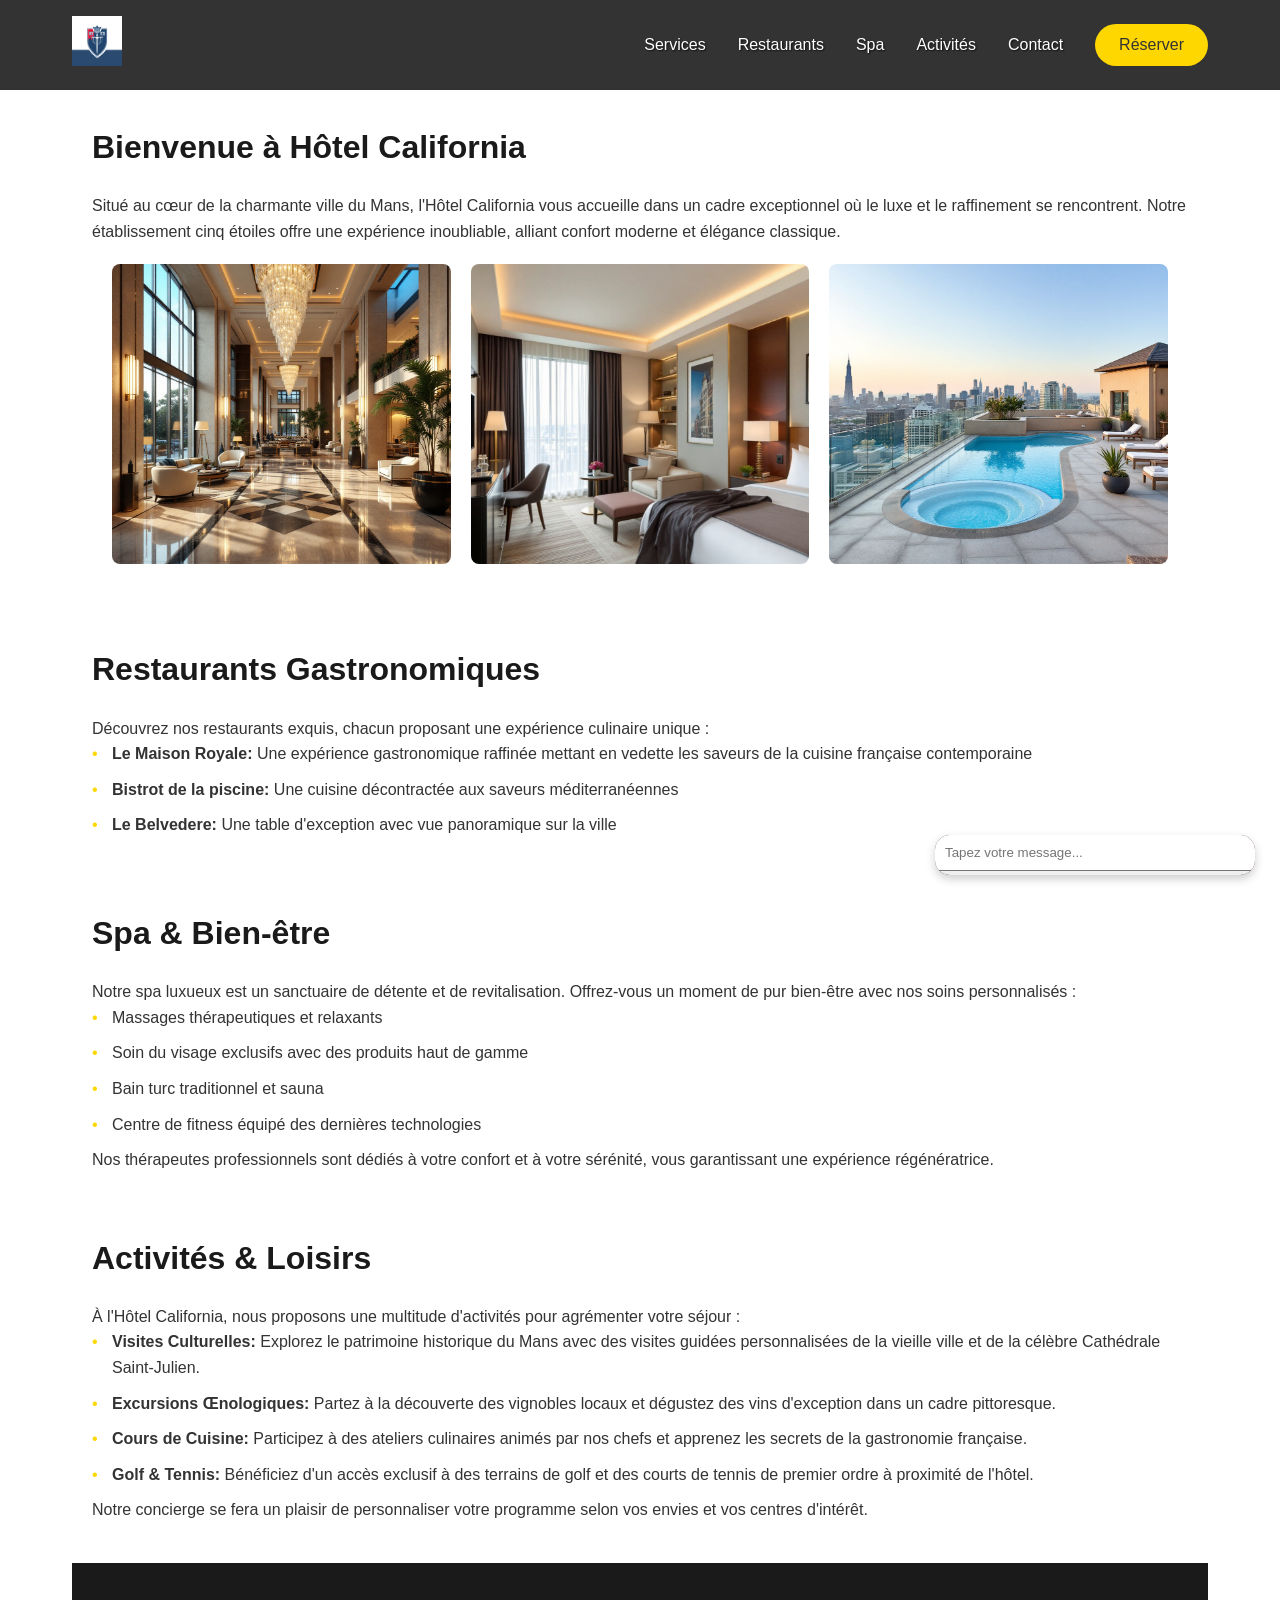
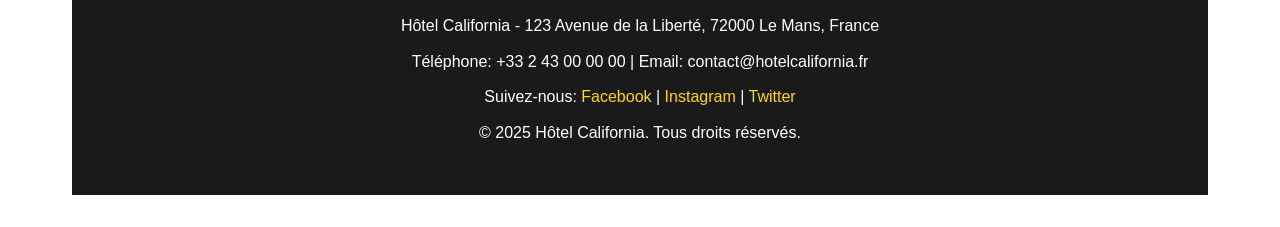
<file: index.html>
<!DOCTYPE html>
<html lang="fr">
<head>
    <meta charset="UTF-8">
    <meta name="viewport" content="width=device-width, initial-scale=1.0">
    <title>Hôtel California - Le Mans</title>
    
    <!-- CSS commun -->
    <link rel="stylesheet" href="view/top/static/css/base.css">
    <link rel="stylesheet" href="view/top/static/css/style.css">
<style>
    /* Add responsive image handling */
    .gallery {
        display: grid;
        grid-template-columns: repeat(auto-fit, minmax(300px, 1fr));
        gap: 20px;
        padding: 20px;
    }

    .gallery img {
        width: 100%;
        height: 300px;
        object-fit: cover;
        border-radius: 8px;
        transition: transform 0.3s ease;
    }

    .gallery img:hover {
        transform: scale(1.05);
    }

    /* Responsive navigation */
    nav {
        display: flex;
        flex-wrap: wrap;
        justify-content: center;
        gap: 15px;
        padding: 15px;
    }

    /* Responsive sections */
    section {
        max-width: 1200px;
        margin: 0 auto;
        padding: 20px;
    }

    /* Make sure images don't overflow their containers */
    img {
        max-width: 100%;
        height: auto;
    }
</style>


    <!-- Favicon -->
    <link rel="icon" type="image/x-icon" href="view/top/static/favicon.ico">

    <!-- Meta tags -->
    <meta name="description" content="Hôtel California - Votre séjour de luxe au Mans">
    <meta name="keywords" content="hôtel, le mans, luxe, spa, restaurant, hébergement">
</head>
<body>
    <!-- En-tête commune à toutes les pages -->
    <header class="main-header">
        <nav class="main-nav">
            <div class="logo">
                <a href="/">
                    <img src="view/top/static/media/logo.png" alt="Logo Hôtel California">
                </a>
            </div>
            <div class="nav-links">
                <a href="#services">Services</a>
                <a href="#restaurants">Restaurants</a>
                <a href="#spa">Spa</a>
                <a href="#activities">Activités</a>
                <a href="#contact">Contact</a>
                <a href="/user_home/" class="btn-reservation">Réserver</a>
            </div>
        </nav>
    </header>

    <!-- Messages système (notifications, erreurs, etc.) -->
    

    <!-- Contenu principal -->
    <main>
        

<section id="services" class="services">
    <h2>Bienvenue à Hôtel California</h2>
    <p>Situé au cœur de la charmante ville du Mans, l&#x27;Hôtel California vous accueille dans un cadre exceptionnel où le luxe et le raffinement se rencontrent. Notre établissement cinq étoiles offre une expérience inoubliable, alliant confort moderne et élégance classique.</p>
    <div class="gallery">
        <img src="view/top/static/media/lobby.png" alt="Lobby de l'hôtel">
        <img src="view/top/static/media/room.png" alt="Chambre deluxe">
        <img src="view/top/static/media/pool.png" alt="Piscine extérieure">
    </div>
</section>

<section id="restaurants" class="restaurants">
    <h2>Restaurants Gastronomiques</h2>
    <p>Découvrez nos restaurants exquis, chacun proposant une expérience culinaire unique :</p>
    <ul>
        
        <li>
            <strong>Le Maison Royale:</strong> Une expérience gastronomique raffinée mettant en vedette les saveurs de la cuisine française contemporaine
        </li>
        
        <li>
            <strong>Bistrot de la piscine:</strong> Une cuisine décontractée aux saveurs méditerranéennes
        </li>
        
        <li>
            <strong>Le Belvedere:</strong> Une table d&#x27;exception avec vue panoramique sur la ville
        </li>
        
    </ul>
</section>

<section id="spa" class="spa">
    <h2>Spa &amp; Bien-être</h2>
    <p>Notre spa luxueux est un sanctuaire de détente et de revitalisation. Offrez-vous un moment de pur bien-être avec nos soins personnalisés :</p>
    <ul>
        
        <li>Massages thérapeutiques et relaxants</li>
        
        <li>Soin du visage exclusifs avec des produits haut de gamme</li>
        
        <li>Bain turc traditionnel et sauna</li>
        
        <li>Centre de fitness équipé des dernières technologies</li>
        
    </ul>
    <p>Nos thérapeutes professionnels sont dédiés à votre confort et à votre sérénité, vous garantissant une expérience régénératrice.</p>
</section>

<section id="activities" class="activities">
    <h2>Activités &amp; Loisirs</h2>
    <p>À l&#x27;Hôtel California, nous proposons une multitude d&#x27;activités pour agrémenter votre séjour :</p>
    <ul>
        
        <li>
            <strong>Visites Culturelles:</strong> Explorez le patrimoine historique du Mans avec des visites guidées personnalisées de la vieille ville et de la célèbre Cathédrale Saint-Julien.
        </li>
        
        <li>
            <strong>Excursions Œnologiques:</strong> Partez à la découverte des vignobles locaux et dégustez des vins d&#x27;exception dans un cadre pittoresque.
        </li>
        
        <li>
            <strong>Cours de Cuisine:</strong> Participez à des ateliers culinaires animés par nos chefs et apprenez les secrets de la gastronomie française.
        </li>
        
        <li>
            <strong>Golf &amp; Tennis:</strong> Bénéficiez d&#x27;un accès exclusif à des terrains de golf et des courts de tennis de premier ordre à proximité de l&#x27;hôtel.
        </li>
        
    </ul>
    <p>Notre concierge se fera un plaisir de personnaliser votre programme selon vos envies et vos centres d&#x27;intérêt.</p>
</section>
<div id="chat-container">
    <div id="chat-box"></div>
    <input type="text" id="user-input" placeholder="Tapez votre message...">
    <button onclick="sendMessage()">Envoyer</button>
</div>

<footer id="contact">
    
    

    <p>Hôtel California - 123 Avenue de la Liberté, 72000 Le Mans, France</p>
    <p>Téléphone: +33 2 43 00 00 00 | Email: contact@hotelcalifornia.fr</p>
    <p>
        Suivez-nous:
        
        <a href="https://www.facebook.com/hotelcalifornia" target="_blank">Facebook</a>
         | 
        
        <a href="https://www.instagram.com/hotelcalifornia" target="_blank">Instagram</a>
         | 
        
        <a href="https://www.twitter.com/hotelcalifornia" target="_blank">Twitter</a>
        
        
    </p>
    <p>&copy; 2025 Hôtel California. Tous droits réservés.</p>
</footer>

    </main>

    <!-- JavaScript commun -->
    <script src="view/top/static/js/base.js"></script>
    
</body>
</html>
</file>
<file: view/top/static/css/base.css>
/* Variables globales */
:root {
    --primary: #79aec8;
    --secondary: #417690;
    --accent: #ffd700;
    --text-light: #ffffff;
    --text-dark: #333333;
    --background-light: #ffffff;
    --background-dark: rgba(0, 0, 0, 0.7);
    --font-primary: "Segoe UI", system-ui, Roboto, "Helvetica Neue", Arial, sans-serif;
}

/* Reset et styles de base */
* {
    margin: 0;
    padding: 0;
    box-sizing: border-box;
}

html, body {
    height: 100%;
    font-family: var(--font-primary);
    font-size: 16px;
    line-height: 1.5;
    color: var(--text-dark);
    background: var(--background-light);
}

/* Header et Navigation */
.main-header {
    position: fixed;
    width: 100%;
    top: 0;
    z-index: 1000;
    background: var(--background-dark);
    backdrop-filter: blur(5px); 
}

.main-nav {
    display: flex;
    align-items:start;
    justify-content: space-between;
    padding: 1rem 2rem;
    max-width: 1200px;
    margin: 0 auto;
}

.logo img {
    height: 50px;
    width: auto;
}

.nav-links {
    display: flex;
    gap: 2rem;
    align-items: center;
}

.nav-links a {
    color: var(--text-light);
    text-decoration: none;
    font-weight: 500;
    text-shadow: 1px 1px 2px rgba(0, 0, 0, 0.8);
    transition: color 0.3s ease;
}

.nav-links a:hover {
    color: var(--accent);
}

.btn-reservation {
    background-color: var(--accent);
    color: var(--text-dark) !important;
    padding: 0.5rem 1.5rem;
    border-radius: 25px;
    text-shadow: none !important;
    transition: transform 0.3s ease;
}

.btn-reservation:hover {
    transform: scale(1.05);
}

/* Hero Section */
.hero-image {
    position: relative;
    height: 100vh;
    width: 100%;
    overflow: hidden;
}

.hero-image img {
    position: absolute;
    top: 0;
    left: 0;
    width: 100%;
    height: 100%;
    object-fit: cover;
    filter: brightness(0.7);
}

/* Main Content */
main {
    margin-top: 70px;
    padding: 2rem;
    max-width: 1200px;
    margin: 70px auto 0;
}

/* Messages système */
.messages {
    position: fixed;
    top: 80px;
    right: 20px;
    z-index: 1001;
}

.alert {
    padding: 1rem;
    margin-bottom: 1rem;
    border-radius: 4px;
    box-shadow: 0 2px 5px rgba(0,0,0,0.2);
}

/* Utilitaires */
.visually-hidden {
    position: absolute;
    width: 1px;
    height: 1px;
    padding: 0;
    overflow: hidden;
    clip: rect(0,0,0,0);
    white-space: nowrap;
    border: 0;
}

.mobile-menu-button {
    background: none; /* Supprime l'arrière-plan */
    border: none; /* Supprime la bordure */
    cursor: pointer;
    font-size: 24px;
    color: white; /* Change la couleur du texte si nécessaire */
    position: absolute;
    right: 20px;
    top: 15px;
    z-index: 1000;
    padding: 5px; /* Ajuste l’espace cliquable */
}

/* Media Queries */
@media (min-width: 900px) {
    .mobile-menu-button{
        display: none;
    }
    .main-nav {
        display: flex;
        justify-content: space-between;
        align-items: center;
        padding: 1rem 2rem;
        max-width: 1200px;
        margin: 0 auto;
    }
}

@media (max-width: 768px) {
    .main-nav {
        padding: 1rem;
    }
    
    .nav-links {
        gap: 1rem;
    }
    
    .logo img {
        height: 40px;
    }
}
@media (max-width: 480px) {
    .nav-links {
        display: none;
        flex-direction: column;
        justify-content: center;
    }

    .intern-links{
        height: 100%;
    }

    .mobile-menu-button.active~.nav-links{
        display: flex;
        

    }
}
</file>
<file: view/top/static/css/style.css>
/* Variables globales */
:root {
    --primary-color: #1a1a1a;
    --secondary-color: #ffd700;
    --text-light: #ffffff;
    --text-dark: #333333;
    --background-light: #ffffff;
    --background-dark: rgba(0, 0, 0, 0.8);
    --spacing-unit: 20px;
    --border-radius: 8px;
    --transition-speed: 0.3s;
}

/* Reset et styles de base */
body {
    font-family: "Helvetica Neue", Helvetica, Arial, sans-serif;
    margin: 0;
    padding: 0;
    background-color: var(--background-light);
    color: var(--text-dark);
    line-height: 1.6;
}

/* Sections */
section {
    padding: var(--spacing-unit);
    max-width: 1200px;
    margin: 0 auto;
}

section h2 {
    color: var(--primary-color);
    margin-bottom: var(--spacing-unit);
    font-size: 2rem;
}

/* Galerie d'images */
.gallery {
    display: grid;
    grid-template-columns: repeat(auto-fit, minmax(300px, 1fr));
    gap: var(--spacing-unit);
    padding: var(--spacing-unit);
}

.gallery img {
    width: 100%;
    height: 300px;
    object-fit: cover;
    border-radius: var(--border-radius);
    transition: transform var(--transition-speed) ease;
}

.gallery img:hover {
    transform: scale(1.05);
}

/* Listes */
ul {
    list-style: none;
    padding: 0;
}

ul li {
    margin-bottom: calc(var(--spacing-unit) / 2);
    padding-left: var(--spacing-unit);
    position: relative;
}

ul li::before {
    content: "•";
    color: var(--secondary-color);
    position: absolute;
    left: 0;
}

/* Sections spécifiques */
.services, .restaurants, .spa, .activities {
    background-color: var(--background-light);
    border-radius: var(--border-radius);
    margin-bottom: var(--spacing-unit);
}

/* Footer */
footer {
    background-color: var(--primary-color);
    color: var(--text-light);
    padding: calc(var(--spacing-unit) * 2) var(--spacing-unit);
    text-align: center;
}

footer p {
    margin: calc(var(--spacing-unit) / 2) 0;
}

footer a {
    color: var(--secondary-color);
    text-decoration: none;
    transition: color var(--transition-speed) ease;
}

footer a:hover {
    color: var(--text-light);
}

/* Media Queries */
@media (max-width: 768px) {
    section {
        padding: calc(var(--spacing-unit) / 2);
    }

    .gallery {
        grid-template-columns: 1fr;
    }

    section h2 {
        font-size: 1.5rem;
    }
}

@media (max-width: 480px) {
    :root {
        --spacing-unit: 15px;
    }

    .gallery img {
        height: 200px;
    }
}

/* Animations */
@keyframes fadeIn {
    from {
        opacity: 0;
        transform: translateY(20px);
    }
    to {
        opacity: 1;
        transform: translateY(0);
    }
}

section {
    animation: fadeIn 0.8s ease-out;
}

/* Utilitaires */
.text-center {
    text-align: center;
}

.mb-1 {
    margin-bottom: var(--spacing-unit);
}

.mb-2 {
    margin-bottom: calc(var(--spacing-unit) * 2);
}

.hidden {
    display: none;
}
#chat-container {
    position: fixed;
    bottom: 25px;
    right: 25px;
    width: 320px;
    height: 40px; /* Fermé par défaut */
    background: #553228;        
    border-radius: 15px;
    box-shadow: 0px 4px 10px rgba(0, 0, 0, 0.2);
    display: flex;
    flex-direction: column;
    overflow: hidden;
    transition: height 0.3s ease-in-out;
}

/* Zone de messages (cachée au départ) */
#chat-box {
    margin-bottom: 5px;
    flex: 1;
    padding: 10px;
    overflow-y: auto;
    background: #A09677;
    border-top-left-radius: 15px;
    border-top-right-radius: 15px;
    display: none;
}

/* Zone de saisie */
#chat-controls {
    display: none; /* Caché par défaut */
    align-items: center;
    background: #A09677;
    padding: 5px;
    border-bottom-left-radius: 15px;
    border-bottom-right-radius: 15px;
}

#user-input {
    flex: 1;
    padding: 10px;
    border: none;
    outline: none;
}

.button {
    border: none;
    background: #553228;
    color: #A09677;
    padding: 10px;
    cursor: pointer;
    transition: 0.3s;
    border-radius: 5px;
}

.button:hover {
    background: #553228;
}

/* Bouton de minimisation */
#toggle-chat {
    position: absolute;
    top: 5px;
    right: 5px;
    background: #A09677;
    color: #553228;
    border: solid 1px #553228;
    padding: 5px 10px;
    border-radius: 50%;
    cursor: pointer;
    font-weight: bold;
}

/* Animation d'apparition */
@keyframes fadeIn {
    from {
        opacity: 0;
        transform: translateY(20px);
    }
    to {
        opacity: 1;
        transform: translateY(0);
    }
}
#box-container{
    height: 280px;
}
#img-chat{
    position: fixed;
    bottom: 65px;
    right: 20px;
    
    transition: bottom  0.3s ease-in-out;
}
</file>
